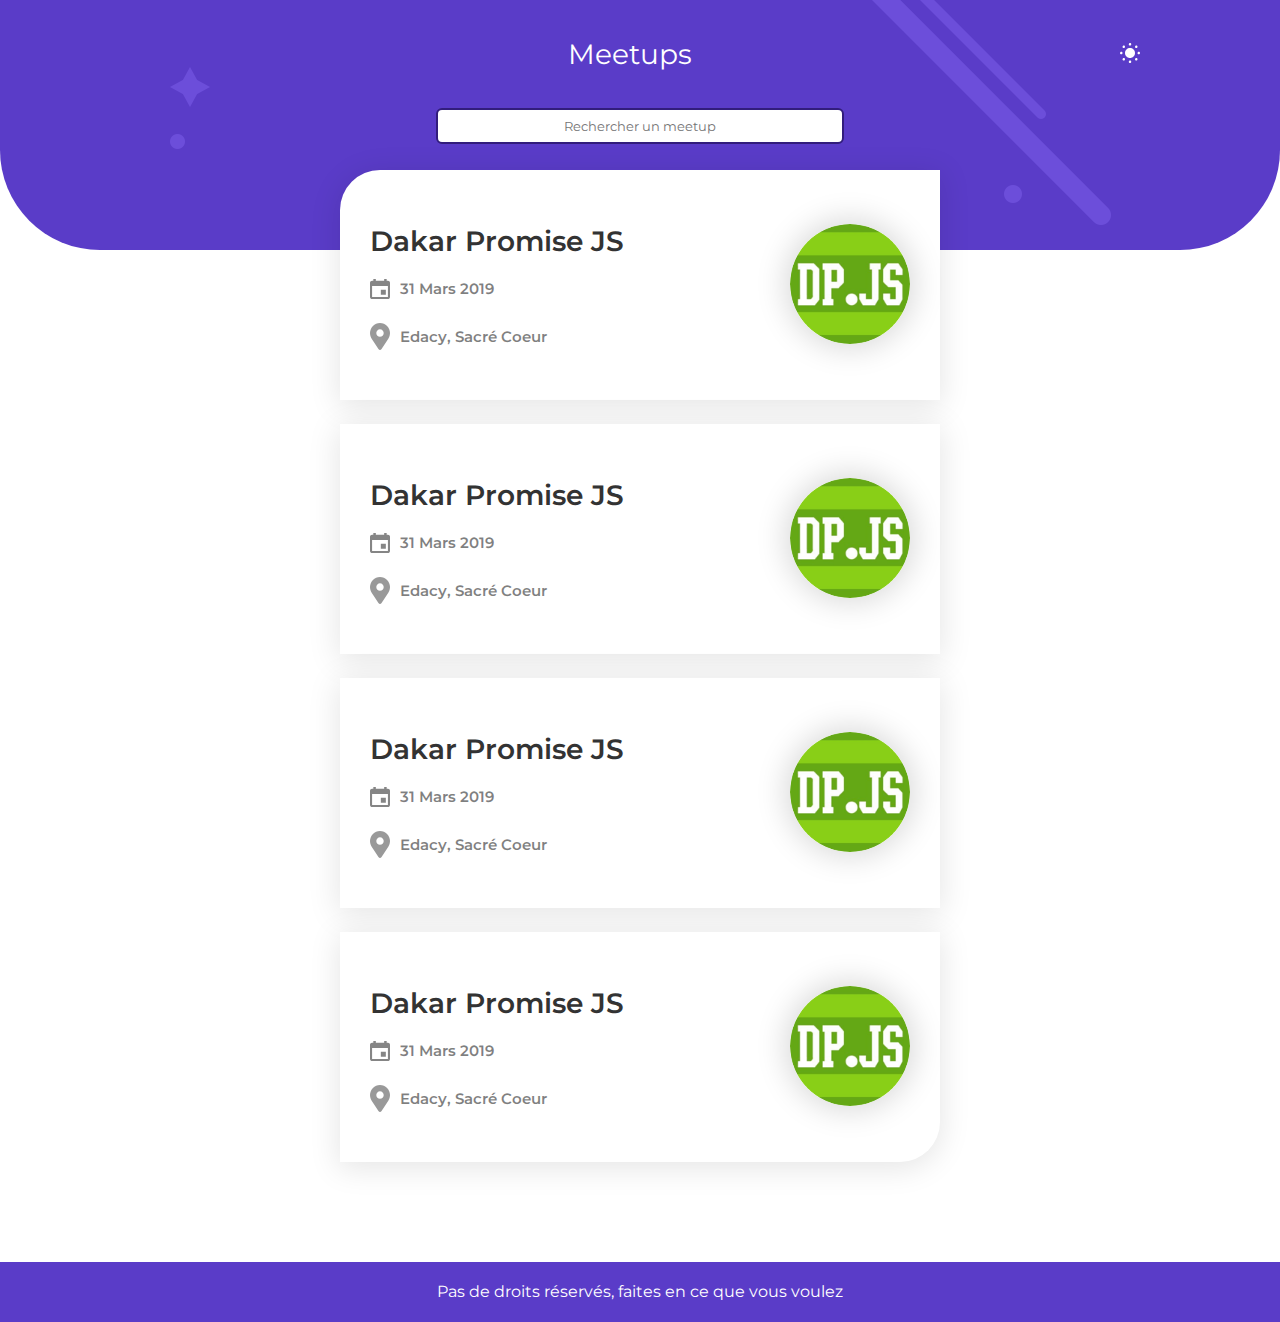
<file: index.html>
<!doctype html>
<html lang="en-US">
<head>
  <meta charset="UTF-8">
  <link rel="stylesheet" href="assets/css/main.css"/>
  <title></title>
</head>

<body class="light" id="body">
<header>
  <ul>
    <li>
      <div></div>
    </li>
    <li><h3>Meetups</h3></li>
    <li><a href="javascript:" id="theme-switcher"></a></li>
  </ul>
  <p><input type="text" placeholder="Rechercher un meetup"/></p>
</header>
<main>
  <ul id="meetups">
    <li>
      <div class="event">
        <ul class="metadata">
          <li><h1>Dakar Promise JS</h1></li>
          <li><span class="icon-date"></span> <span>31 Mars 2019</span></li>
          <li><span class="icon-location"></span> <span>Edacy, Sacré Coeur</span></li>
        </ul>
        <div>
          <p class="meetup-avatar"><img src="assets/img/meetings/image-dpjs.png"
            alt="dakar promise js"
            width="120"
            height="120"></p>
        </div>
      </div>
    </li>

    <li>
      <div class="event">
        <ul class="metadata">
          <li><h1>Dakar Promise JS</h1></li>
          <li><span class="icon-date"></span> <span>31 Mars 2019</span></li>
          <li><span class="icon-location"></span> <span>Edacy, Sacré Coeur</span></li>
        </ul>
        <div>
          <p class="meetup-avatar"><img src="assets/img/meetings/image-dpjs.png"
            alt="dakar promise js"
            width="120"
            height="120"></p>
        </div>
      </div>
    </li>

    <li>
      <div class="event">
        <ul class="metadata">
          <li><h1>Dakar Promise JS</h1></li>
          <li><span class="icon-date"></span> <span>31 Mars 2019</span></li>
          <li><span class="icon-location"></span> <span>Edacy, Sacré Coeur</span></li>
        </ul>
        <div>
          <p class="meetup-avatar"><img src="assets/img/meetings/image-dpjs.png"
            alt="dakar promise js"
            width="120"
            height="120"></p>
        </div>
      </div>
    </li>

    <li>
      <div class="event">
        <ul class="metadata">
          <li><h1>Dakar Promise JS</h1></li>
          <li><span class="icon-date"></span> <span>31 Mars 2019</span></li>
          <li><span class="icon-location"></span> <span>Edacy, Sacré Coeur</span></li>
        </ul>
        <div>
          <p class="meetup-avatar"><img src="assets/img/meetings/image-dpjs.png"
            alt="dakar promise js"
            width="120"
            height="120"></p>
        </div>
      </div>
    </li>

  </ul>

</main>
<footer>
  <p>Pas de droits réservés, faites en ce que vous voulez</p>
</footer>
<script src="assets/js/main.js"></script>
</body>
</html>
</file>
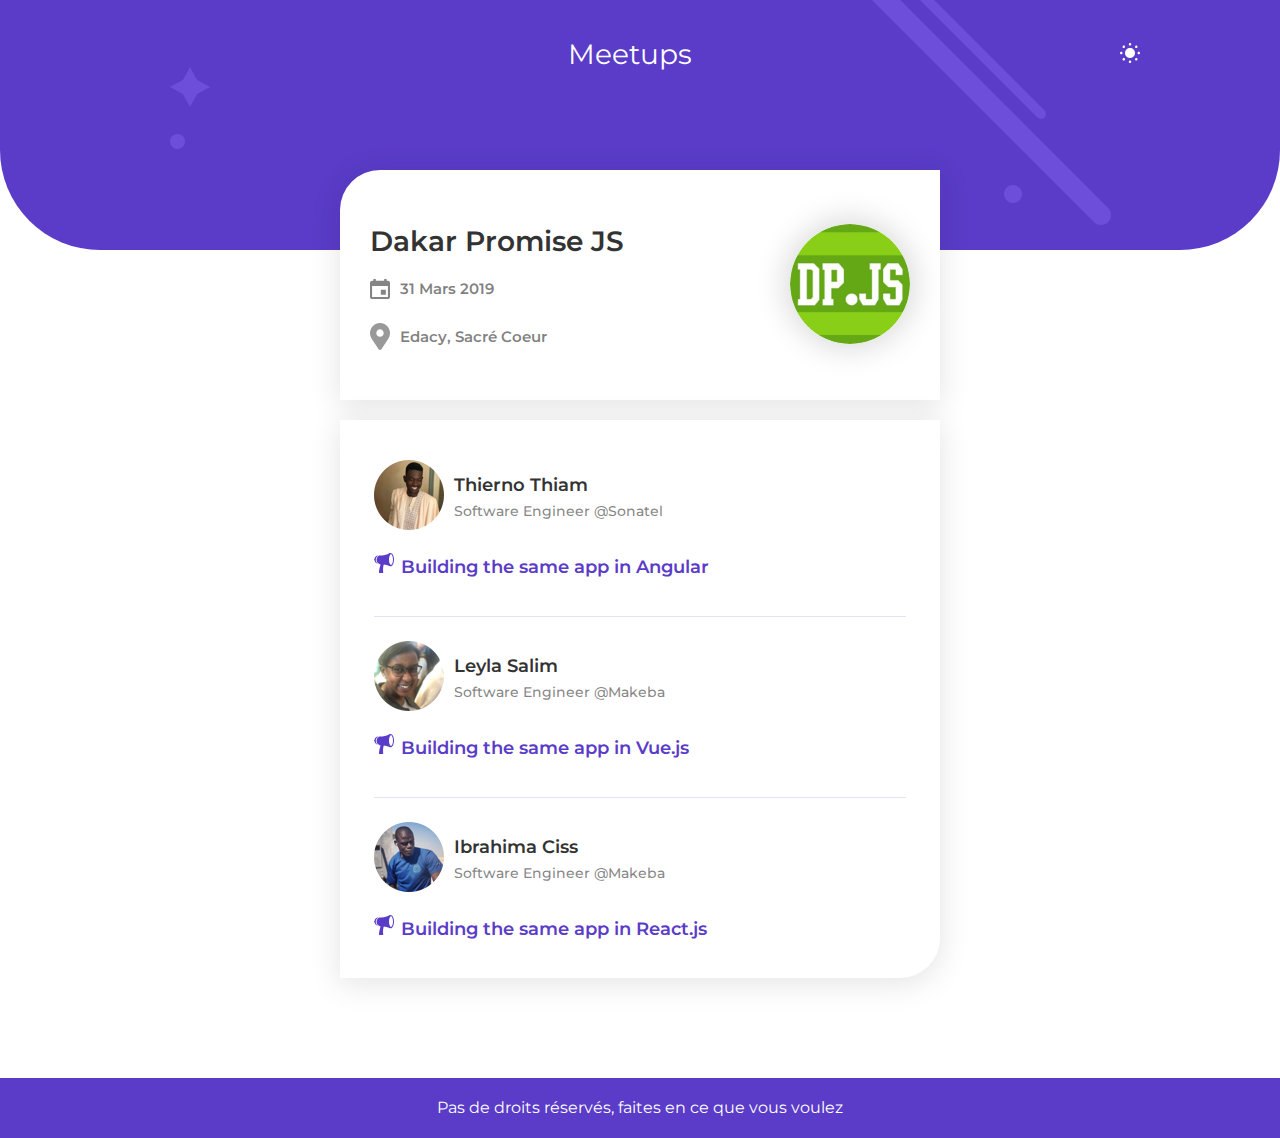
<file: details.html>
<!doctype html>
<html lang="en-US">
<head>
  <meta charset="UTF-8">
  <link rel="stylesheet" href="assets/css/main.css"/>
  <title></title>
</head>

<body class="light" id="body">
<header>
  <ul>
    <li>
      <div></div>
    </li>
    <li><h3>Meetups</h3></li>
    <li><a href="javascript:" id="theme-switcher"></a></li>
  </ul>
</header>
<main>
  <ul id="meetups" class="details">
    <li>
      <div class="event">
        <ul class="metadata">
          <li><h1>Dakar Promise JS</h1></li>
          <li><span class="icon-date"></span> <span>31 Mars 2019</span></li>
          <li><span class="icon-location"></span> <span>Edacy, Sacré Coeur</span></li>
        </ul>
        <div>
          <p class="meetup-avatar"><img src="assets/img/meetings/image-dpjs.png"
            alt="dakar promise js"
            width="120"
            height="120"></p>
        </div>
      </div>
      <div id="meetup-details">
        <ul>
          <li>
            <div class="speaker-infos">
              <p><img src="assets/img/speakers/speaker-thierno.png" alt="thierno"></p>
              <div class="meta">
                <p>Thierno Thiam</p>
                <p>Software Engineer @Sonatel</p>
              </div>
            </div>
            <p class="talk-title"><i class="icon-talk"></i> Building the same app in Angular</p>
          </li>
          <li>
            <div class="speaker-infos">
              <p><img src="assets/img/speakers/speaker-leyla.png" alt="leyla"></p>
              <div class="meta">
                <p>Leyla Salim</p>
                <p>Software Engineer @Makeba</p>
              </div>
            </div>
            <p class="talk-title"><i class="icon-talk"></i> Building the same app in Vue.js</p>
          </li>
          <li>
            <div class="speaker-infos">
              <p><img src="assets/img/speakers/speaker-ciss.png" alt="ciss"></p>
              <div class="meta">
                <p>Ibrahima Ciss</p>
                <p>Software Engineer @Makeba</p>
              </div>
            </div>
            <p class="talk-title"><i class="icon-talk"></i> Building the same app in React.js</p>
          </li>
        </ul>
      </div>
    </li>

  </ul>

</main>
<footer>
  <p>Pas de droits réservés, faites en ce que vous voulez</p>
</footer>

<script src="assets/js/main.js"></script>
</body>
</html>
</file>
<file: assets/css/main.css>
/* http://meyerweb.com/eric/tools/css/reset/
   v2.0 | 20110126
   License: none (public domain)
*/
@import url("https://fonts.googleapis.com/css?family=Montserrat:400,500,600,700");
html, body, div, span, applet, object, iframe,
h1, h2, h3, h4, h5, h6, p, blockquote, pre,
a, abbr, acronym, address, big, cite, code,
del, dfn, em, img, ins, kbd, q, s, samp,
small, strike, strong, sub, sup, tt, var,
b, u, i, center,
dl, dt, dd, ol, ul, li,
fieldset, form, label, legend,
table, caption, tbody, tfoot, thead, tr, th, td,
article, aside, canvas, details, embed,
figure, figcaption, footer, header, hgroup,
menu, nav, output, ruby, section, summary,
time, mark, audio, video {
  margin: 0;
  padding: 0;
  border: 0;
  font-size: 100%;
  font: inherit;
  vertical-align: baseline;
}

/* HTML5 display-role reset for older browsers */
article, aside, details, figcaption, figure,
footer, header, hgroup, menu, nav, section {
  display: block;
}

body {
  line-height: 1;
}

ol, ul {
  list-style: none;
}

blockquote, q {
  quotes: none;
}

blockquote:before, blockquote:after,
q:before, q:after {
  content: '';
  content: none;
}

table {
  border-collapse: collapse;
  border-spacing: 0;
}

/***-------------------- HEADER STYLE --------------------------***/
header {
  background: #5A3CC8 url("../img/illustrations/illustrations.png") top center no-repeat;
  height: 250px;
  border-bottom-left-radius: 100px;
  border-bottom-right-radius: 100px;
}

header ul {
  max-width: 1000px;
  margin: 0 auto;
  padding-top: 40px;
  display: flex;
  align-items: center;
  justify-content: space-between;
}

header ul h3 {
  font-family: 'Montserrat', sans-serif;
  color: white;
  font-size: 28px;
  text-align: center;
  font-weight: 400;
}

header p {
  text-align: center;
  margin-top: 40px;
}

header p input {
  width: 400px;
  height: 30px;
  border-radius: 6px;
  border: 2px solid #321D7C;
  text-align: center;
  outline: none;
  font-family: 'Montserrat', sans-serif;
}

#theme-switcher {
  display: inline-block;
  width: 20px;
  height: 20px;
  outline: none;
}

.light #theme-switcher {
  background: url(../img/icons/icon_sun.svg) center center no-repeat;
}

.dark #theme-switcher {
  background: url(../img/icons/icon_moon.svg) center center no-repeat;
}

/***-------------------- GLOBAL STYLE --------------------------***/
body.light {
  background: white;
}

body.dark {
  background: #292A2E;
}

body {
  transition: all 0.4s ease-in-out;
}

/***-------------------- FOOTER STYLE --------------------------***/
footer {
  background: #5A3CC8;
  bottom: 0px;
  width: 100%;
  height: 60px;
}

footer p {
  text-align: center;
  color: white;
  font-family: "Montserrat", sans-serif;
  line-height: 60px;
}

/***-------------------- EVENT CARD STYLE --------------------------***/
.event {
  max-width: 600px;
  height: 230px;
  box-shadow: 0 5px 30px 2px rgba(0, 0, 0, 0.1);
  display: flex;
  padding: 30px;
  box-sizing: border-box;
  justify-content: space-between;
  align-items: center;
  margin: 0 auto;
  transition: all 0.4s ease-in-out;
}

.event .metadata {
  display: flex;
  flex-direction: column;
  justify-content: space-around;
  padding-top: 30px;
}

.event .metadata li {
  margin-bottom: 26px;
  display: flex;
  align-items: center;
}

.event .metadata li span:last-child {
  font-family: "Montserrat", sans-serif;
  font-weight: 600;
  padding-left: 10px;
  font-size: 15px;
}

.event .metadata h1 {
  font-family: "Montserrat", sans-serif;
  font-size: 28px;
  font-weight: 600;
}

.event .metadata .icon-date {
  display: inline-block;
  width: 20px;
  height: 20px;
}

.event .metadata .icon-location {
  display: inline-block;
  width: 20px;
  height: 27px;
}

.meetup-avatar img {
  border-radius: 60px;
  box-shadow: 0 0 30px 5px rgba(0, 0, 0, 0.15);
}

.light .event {
  background: white;
}

.light .event .icon-date {
  background: url(../img/icons/icon_calendar_light.svg) left center;
}

.light .event .icon-location {
  background: url(../img/icons/icon_place_light.svg);
}

.light .event .metadata h1 {
  color: #333333;
}

.light .event .metadata li span:last-child {
  color: rgba(0, 0, 0, 0.5);
}

.dark .event {
  background: #313238;
}

.dark .event .icon-date {
  background: url(../img/icons/icon_calendar_dark.svg) left center;
}

.dark .event .icon-location {
  background: url(../img/icons/icon_place_dark.svg);
}

.dark .event .metadata h1 {
  color: #EEECEC;
}

.dark .event .metadata li span:last-child {
  color: rgba(238, 236, 236, 0.7);
}

#meetups.details li:first-child .event {
  border-bottom-right-radius: 0;
}

/***-------------------- DETAILS PAGE STYLE --------------------------***/
#meetups {
  margin-top: -80px;
  margin-bottom: 100px;
}

#meetups li {
  margin-bottom: 24px;
}

#meetups li:first-child .event {
  border-top-left-radius: 40px;
}

#meetups li:last-child .event {
  border-bottom-right-radius: 40px;
}

#meetup-details {
  box-sizing: border-box;
  max-width: 600px;
  margin: 20px auto;
  box-shadow: 0 5px 30px 2px rgba(0, 0, 0, 0.1);
  padding: 40px 34px;
  border-bottom-right-radius: 40px;
}

#meetup-details p {
  font-family: "Montserrat", sans-serif;
}

#meetup-details ul .speaker-infos {
  display: flex;
  align-items: center;
}

#meetup-details ul .speaker-infos p:first-child {
  margin-right: 10px;
}

#meetup-details ul .speaker-infos .meta p:first-child {
  margin-bottom: 10px;
  font-size: 18px;
  font-weight: 600;
}

#meetup-details ul .speaker-infos .meta p:last-child {
  margin-top: 10px;
  font-size: 14px;
  font-weight: 500;
}

#meetup-details ul .talk-title {
  margin-top: 20px;
  font-size: 18px;
  font-weight: 600;
  color: #5A3CC8;
  padding-bottom: 40px;
}

#meetup-details ul .talk-title i.icon-talk {
  display: inline-block;
  width: 20px;
  height: 20px;
  margin-right: 2px;
  background: url(../img/icons/icon_speak.svg);
}

#meetup-details ul li:last-child {
  margin-bottom: 0;
}

#meetup-details ul li:last-child p.talk-title {
  padding: 0;
  border-bottom: none;
}

.light #meetup-details {
  background: white;
}

.light #meetup-details .meta p:first-child {
  color: #333333;
}

.light #meetup-details .meta p:last-child {
  color: rgba(51, 51, 51, 0.6);
}

.light #meetup-details .talk-title {
  border-bottom: 1px solid #E3E3F8;
}

.dark #meetup-details {
  background: #313238;
}

.dark #meetup-details .meta p:first-child {
  color: #EEECEC;
}

.dark #meetup-details .meta p:last-child {
  color: rgba(238, 236, 236, 0.7);
}

.dark #meetup-details .talk-title {
  border-bottom: 1px solid rgba(255, 255, 255, 0.3);
}
</file>
